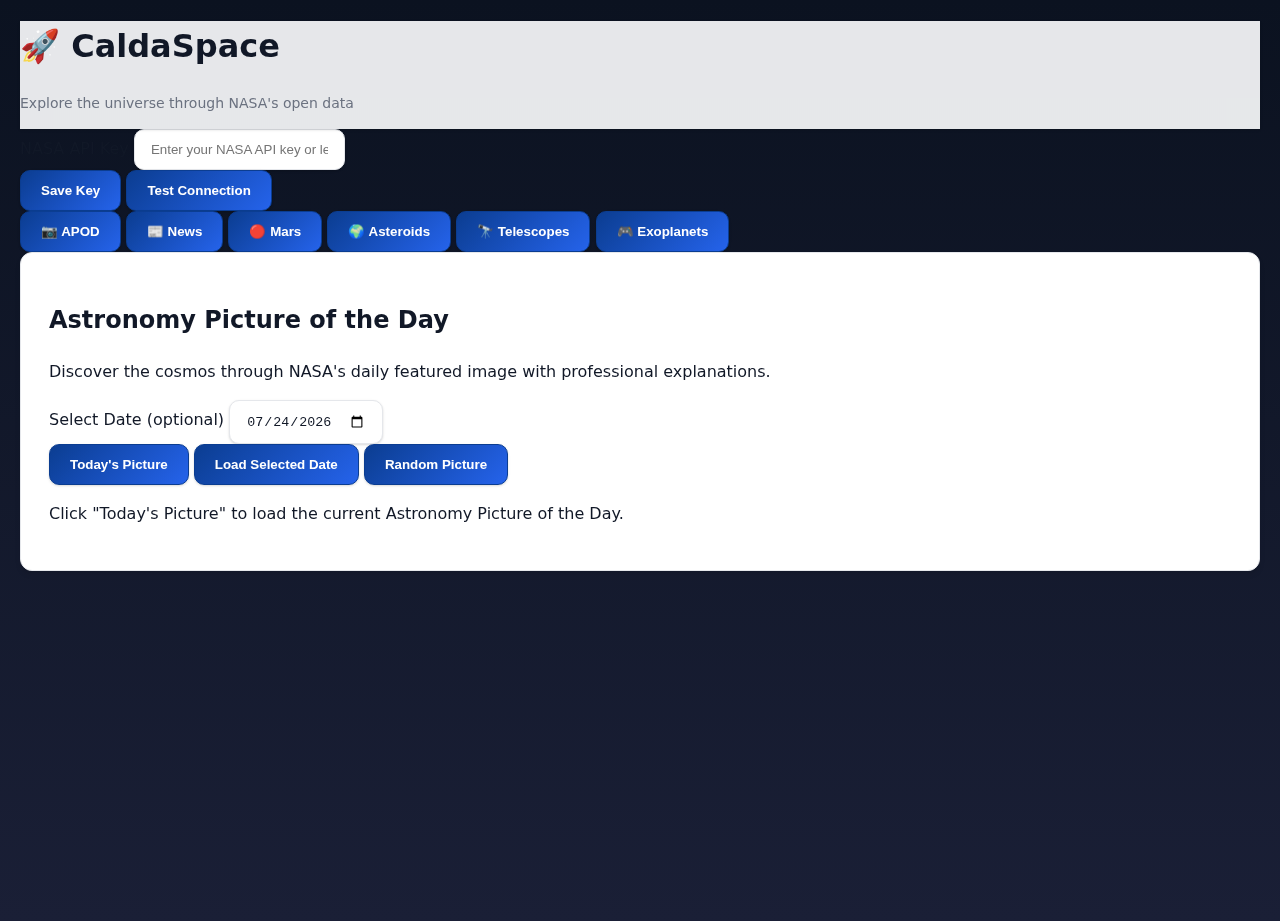
<file: index.html>
<!DOCTYPE html>
<html lang="en">
<head>
    <meta charset="UTF-8">
    <meta name="viewport" content="width=device-width, initial-scale=1.0">
    <title>CaldaSpace | Space Data Explorer</title>
    <link rel="stylesheet" href="style.css">
</head>
<body>
    <div class="container">
        <header>
            <h1>🚀 CaldaSpace</h1>
            <p class="subtitle">Explore the universe through NASA's open data</p>
        </header>

        <div class="api-section">
            <div class="form-group">
                <label for="apiKey">NASA API Key</label>
                <input type="text" id="apiKey" placeholder="Enter your NASA API key or leave empty for DEMO_KEY">
            </div>
            <div class="button-group">
                <button class="btn-primary" onclick="saveApiKey()">Save Key</button>
                <button class="btn-secondary" onclick="testConnection()">Test Connection</button>
            </div>
            <div id="apiStatus"></div>
        </div>

        <div class="tabs">
            <button class="tab active" onclick="switchTab('apod')">📷 APOD</button>
            <button class="tab" onclick="switchTab('news')">📰 News</button>
            <button class="tab" onclick="switchTab('mars')">🔴 Mars</button>
            <button class="tab" onclick="switchTab('neo')">🌍 Asteroids</button>
            <button class="tab" onclick="switchTab('telescopes')">🔭 Telescopes</button>
            <button class="tab" onclick="switchTab('exoplanets')">🎮 Exoplanets</button>
        </div>

        <!-- APOD Tab -->
        <div id="apod" class="tab-content active">
            <div class="feature-card">
                <h2 class="feature-title">Astronomy Picture of the Day</h2>
                <p class="feature-description">Discover the cosmos through NASA's daily featured image with professional explanations.</p>
                
                <div class="form-group">
                    <label for="apodDate">Select Date (optional)</label>
                    <input type="date" id="apodDate">
                </div>
                
                <div class="button-group">
                    <button class="btn-primary" onclick="loadAPOD()">Today's Picture</button>
                    <button class="btn-secondary" onclick="loadAPODDate()">Load Selected Date</button>
                    <button class="btn-secondary" onclick="loadRandomAPOD()">Random Picture</button>
                </div>
                
                <div class="results-area" id="apodResults">
                    <p>Click "Today's Picture" to load the current Astronomy Picture of the Day.</p>
                </div>
            </div>
        </div>

        <!-- News Tab -->
        <div id="news" class="tab-content">
            <div class="feature-card">
                <h2 class="feature-title">Latest Space News</h2>
                <p class="feature-description">Stay updated with the latest developments from NASA and space agencies worldwide.</p>
                <button class="btn-primary" onclick="loadNews()">Load Latest News</button>
                <div class="results-area" id="newsResults">
                    <p>Click "Load Latest News" to see the most recent space exploration updates.</p>
                </div>
            </div>
        </div>

        <!-- Mars Tab -->
        <div id="mars" class="tab-content">
            <div class="feature-card">
                <h2 class="feature-title">Mars Rover Photos</h2>
                <p class="feature-description">Explore Mars through the cameras of NASA's rover missions.</p>
                
                <div class="form-group">
                    <label for="marsSol">Mars Sol (Day) - optional</label>
                    <input type="text" id="marsSol" placeholder="e.g., 1000 (leave empty for latest)">
                </div>
                
                <div class="button-group">
                    <button class="btn-primary" onclick="loadMarsPhotos('curiosity')">Curiosity Rover</button>
                    <button class="btn-secondary" onclick="loadMarsPhotos('perseverance')">Perseverance Rover</button>
                    <button class="btn-secondary" onclick="loadMarsPhotos('opportunity')">Opportunity Rover</button>
                    <button class="btn-secondary" onclick="loadMarsPhotos('spirit')">Spirit Rover</button>
                </div>
                
                <div class="results-area" id="marsResults">
                    <p>Select a rover to view Mars photos. Each rover has explored different regions of Mars.</p>
                </div>
            </div>
        </div>

        <!-- NEO Tab -->
        <div id="neo" class="tab-content">
            <div class="feature-card">
                <h2 class="feature-title">Near Earth Objects</h2>
                <p class="feature-description">Track asteroids and comets approaching Earth with detailed orbital information.</p>
                
                <div class="form-group">
                    <label for="neoDate">Date to Check</label>
                    <input type="date" id="neoDate">
                </div>
                
                <div class="button-group">
                    <button class="btn-primary" onclick="loadNEO()">Load Today's Objects</button>
                    <button class="btn-secondary" onclick="loadNEODate()">Load Selected Date</button>
                </div>
                
                <div class="results-area" id="neoResults">
                    <p>Click "Load Today's Objects" to see asteroids and comets near Earth.</p>
                </div>
            </div>
        </div>

        <!-- Telescopes Tab -->
        <div id="telescopes" class="tab-content">
            <div class="feature-card">
                <h2 class="feature-title">Space Telescope Images</h2>
                <p class="feature-description">Browse stunning imagery from NASA's space telescopes including Hubble and James Webb.</p>
                
                <div class="button-group">
                    <button class="btn-primary" onclick="loadTelescopeImages()">Load Sample Images</button>
                    <button class="btn-secondary" onclick="loadHubbleImages()">Hubble Gallery</button>
                    <button class="btn-secondary" onclick="loadJWSTImages()">James Webb Gallery</button>
                </div>
                
                <div class="results-area" id="telescopeResults">
                    <p>Click "Load Sample Images" to view telescope imagery from various space missions.</p>
                </div>
            </div>
        </div>

        <!-- Exoplanets Tab -->
        <div id="exoplanets" class="tab-content">
            <div class="feature-card">
                <h2 class="feature-title">Exoplanet Discovery Game</h2>
                <p class="feature-description">Help discover new planets by analyzing real transit data from space telescopes!</p>
                
                <div class="button-group">
                    <button class="btn-primary" onclick="startExoplanetGame()">Start New Round</button>
                    <button class="btn-secondary" onclick="resetGame()">Reset Game</button>
                </div>
                
                <div class="results-area" id="exoplanetResults">
                    <p>Click "Start New Round" to begin the exoplanet discovery challenge!</p>
                </div>
            </div>
        </div>
    </div>

    <script>
        let currentApiKey = localStorage.getItem('nasa_api_key') || 'DEMO_KEY';
        let gameState = { score: 0, discoveries: 0, round: 0 };

        function showStatus(message, type) {
            const statusDiv = document.getElementById('apiStatus');
            statusDiv.innerHTML = `<div class="status ${type}">${message}</div>`;
        }

        function saveApiKey() {
            const apiKeyInput = document.getElementById('apiKey');
            const key = apiKeyInput.value.trim() || 'DEMO_KEY';
            
            currentApiKey = key;
            localStorage.setItem('nasa_api_key', key);
            
            if (key === 'DEMO_KEY') {
                showStatus('Using DEMO_KEY (limited requests)', 'error');
            } else {
                showStatus('API key saved successfully!', 'success');
            }
        }

        async function testConnection() {
            if (!currentApiKey) {
                showStatus('Please save an API key first', 'error');
                return;
            }

            showStatus('Testing connection...', 'success');
            
            try {
                const response = await fetch(`https://api.nasa.gov/planetary/apod?api_key=${currentApiKey}&date=2024-01-01`);
                if (response.ok) {
                    showStatus('✅ API connection successful!', 'success');
                } else {
                    showStatus('❌ API connection failed. Check your key.', 'error');
                }
            } catch (error) {
                showStatus('❌ Connection failed: ' + error.message, 'error');
            }
        }

        function switchTab(tabName) {
            // Remove active class from all tabs and contents
            document.querySelectorAll('.tab').forEach(tab => tab.classList.remove('active'));
            document.querySelectorAll('.tab-content').forEach(content => content.classList.remove('active'));
            
            // Add active class to clicked tab and corresponding content
            event.target.classList.add('active');
            document.getElementById(tabName).classList.add('active');
        }

        async function loadAPOD() {
            const resultsDiv = document.getElementById('apodResults');
            resultsDiv.innerHTML = '<div class="loading show"><div class="spinner"></div>Loading today\'s astronomy picture...</div>';
            
            try {
                const response = await fetch(`https://api.nasa.gov/planetary/apod?api_key=${currentApiKey}`);
                const data = await response.json();
                
                if (response.ok) {
                    const mediaContent = data.media_type === 'video' 
                        ? `<iframe src="${data.url}" width="100%" height="400" style="border-radius: 8px;" allowfullscreen></iframe>`
                        : `<div class="image-container">
                             <img src="${data.hdurl || data.url}" alt="${data.title}" onclick="window.open(this.src, '_blank')">
                           </div>`;
                           
                    resultsDiv.innerHTML = `
                        <h3>${data.title}</h3>
                        <p class="item-meta">📅 ${data.date} ${data.copyright ? `| 📸 ${data.copyright}` : ''}</p>
                        ${mediaContent}
                        <p style="margin-top: 16px;">${data.explanation}</p>
                    `;
                } else {
                    throw new Error(data.error?.message || 'Failed to load APOD');
                }
            } catch (error) {
                resultsDiv.innerHTML = `<p style="color: #991b1b;">❌ Error loading APOD: ${error.message}</p>`;
            }
        }

        async function loadAPODDate() {
            const dateInput = document.getElementById('apodDate');
            const selectedDate = dateInput.value;
            
            if (!selectedDate) {
                showStatus('Please select a date first', 'error');
                return;
            }
            
            const resultsDiv = document.getElementById('apodResults');
            resultsDiv.innerHTML = '<div class="loading show"><div class="spinner"></div>Loading picture for selected date...</div>';
            
            try {
                const response = await fetch(`https://api.nasa.gov/planetary/apod?api_key=${currentApiKey}&date=${selectedDate}`);
                const data = await response.json();
                
                if (response.ok) {
                    const mediaContent = data.media_type === 'video' 
                        ? `<iframe src="${data.url}" width="100%" height="400" style="border-radius: 8px;" allowfullscreen></iframe>`
                        : `<div class="image-container">
                             <img src="${data.hdurl || data.url}" alt="${data.title}" onclick="window.open(this.src, '_blank')">
                           </div>`;
                           
                    resultsDiv.innerHTML = `
                        <h3>${data.title}</h3>
                        <p class="item-meta">📅 ${data.date} ${data.copyright ? `| 📸 ${data.copyright}` : ''}</p>
                        ${mediaContent}
                        <p style="margin-top: 16px;">${data.explanation}</p>
                    `;
                } else {
                    throw new Error(data.error?.message || 'Failed to load APOD');
                }
            } catch (error) {
                resultsDiv.innerHTML = `<p style="color: #991b1b;">❌ Error loading APOD: ${error.message}</p>`;
            }
        }

        async function loadRandomAPOD() {
            const resultsDiv = document.getElementById('apodResults');
            resultsDiv.innerHTML = '<div class="loading show"><div class="spinner"></div>Loading random astronomy picture...</div>';
            
            try {
                const response = await fetch(`https://api.nasa.gov/planetary/apod?api_key=${currentApiKey}&count=1`);
                const data = await response.json();
                
                if (response.ok) {
                    const apod = Array.isArray(data) ? data[0] : data;
                    const mediaContent = apod.media_type === 'video' 
                        ? `<iframe src="${apod.url}" width="100%" height="400" style="border-radius: 8px;" allowfullscreen></iframe>`
                        : `<div class="image-container">
                             <img src="${apod.hdurl || apod.url}" alt="${apod.title}" onclick="window.open(this.src, '_blank')">
                           </div>`;
                           
                    resultsDiv.innerHTML = `
                        <h3>${apod.title}</h3>
                        <p class="item-meta">📅 ${apod.date} ${apod.copyright ? `| 📸 ${apod.copyright}` : ''}</p>
                        ${mediaContent}
                        <p style="margin-top: 16px;">${apod.explanation}</p>
                    `;
                } else {
                    throw new Error(data.error?.message || 'Failed to load random APOD');
                }
            } catch (error) {
                resultsDiv.innerHTML = `<p style="color: #991b1b;">❌ Error loading random APOD: ${error.message}</p>`;
            }
        }

        function loadNews() {
            const resultsDiv = document.getElementById('newsResults');
            resultsDiv.innerHTML = '<div class="loading show"><div class="spinner"></div>Loading space news...</div>';
            
            // Simulated news data since NASA doesn't have a direct news API
            setTimeout(() => {
                const newsItems = [
                    {
                        title: "🚀 Artemis Mission Update: Lunar Base Construction Begins",
                        source: "NASA",
                        date: "2025-10-08",
                        description: "NASA announces significant progress in establishing the first permanent lunar base as part of the Artemis program."
                    },
                    {
                        title: "🔭 James Webb Discovers New Exoplanet in Habitable Zone",
                        source: "NASA",
                        date: "2025-10-07", 
                        description: "The James Webb Space Telescope has confirmed a new Earth-sized exoplanet in the habitable zone of a nearby star."
                    },
                    {
                        title: "🛸 Mars Sample Return Mission Shows Promising Results",
                        source: "NASA/ESA",
                        date: "2025-10-06",
                        description: "The Mars Sample Return mission continues to make progress, with samples showing signs of ancient microbial life."
                    }
                ];
                
                const newsHtml = newsItems.map(article => `
                    <div class="item-card">
                        <h3 class="item-title">${article.title}</h3>
                        <p class="item-meta">📰 ${article.source} | 📅 ${article.date}</p>
                        <p>${article.description}</p>
                    </div>
                `).join('');
                
                resultsDiv.innerHTML = newsHtml;
            }, 1000);
        }

        async function loadMarsPhotos(rover) {
            const resultsDiv = document.getElementById('marsResults');
            const solInput = document.getElementById('marsSol');
            let sol = solInput.value.trim();
            
            // Default sol values that are known to have photos
            const defaultSols = {
                'curiosity': '1000',
                'perseverance': '100', 
                'opportunity': '1000',
                'spirit': '500'
            };
            
            if (!sol) {
                sol = defaultSols[rover] || '1000';
            }
            
            resultsDiv.innerHTML = `<div class="loading show"><div class="spinner"></div>Loading ${rover} photos from Sol ${sol}...</div>`;
            
            try {
                const url = `https://api.nasa.gov/mars-photos/api/v1/rovers/${rover}/photos?sol=${sol}&api_key=${currentApiKey}`;
                console.log('Fetching:', url);
                
                const response = await fetch(url);
                
                if (!response.ok) {
                    throw new Error(`HTTP ${response.status}: ${response.statusText}`);
                }
                
                const contentType = response.headers.get('content-type');
                if (!contentType || !contentType.includes('application/json')) {
                    throw new Error('Invalid response format - expected JSON');
                }
                
                const data = await response.json();
                
                if (data.photos && data.photos.length > 0) {
                    const photosHtml = data.photos.slice(0, 6).map(photo => `
                        <div class="item-card">
                            <div class="image-container">
                                <img src="${photo.img_src}" alt="Mars photo from ${rover}" onclick="window.open(this.src, '_blank')">
                            </div>
                            <h4 class="item-title">Sol ${photo.sol} - ${photo.camera.full_name}</h4>
                            <p class="item-meta">📅 ${photo.earth_date} | 🤖 ${rover.charAt(0).toUpperCase() + rover.slice(1)}</p>
                        </div>
                    `).join('');
                    
                    resultsDiv.innerHTML = `<h3>📸 ${rover.charAt(0).toUpperCase() + rover.slice(1)} Photos (Sol ${sol})</h3><p>Found ${data.photos.length} photos</p>${photosHtml}`;
                } else {
                    resultsDiv.innerHTML = `<p>❌ No photos found for ${rover} on Sol ${sol}. Try a different sol number:</p>
                        <ul style="margin-left: 20px;">
                            <li>Curiosity: 1000, 2000, 3000</li>
                            <li>Perseverance: 100, 200, 300</li>
                            <li>Opportunity: 500, 1000</li>
                            <li>Spirit: 100, 500</li>
                        </ul>`;
                }
            } catch (error) {
                console.error('Mars Photos Error:', error);
                resultsDiv.innerHTML = `<p style="color: #991b1b;">❌ Error loading Mars photos: ${error.message}</p>
                    <p>Try a different rover or sol number.</p>`;
            }
        }

        async function loadNEO() {
            const today = new Date().toISOString().split('T')[0];
            await loadNEOForDate(today);
        }

        async function loadNEODate() {
            const dateInput = document.getElementById('neoDate');
            const selectedDate = dateInput.value;
            
            if (!selectedDate) {
                showStatus('Please select a date first', 'error');
                return;
            }
            
            await loadNEOForDate(selectedDate);
        }

        async function loadNEOForDate(date) {
            const resultsDiv = document.getElementById('neoResults');
            resultsDiv.innerHTML = '<div class="loading show"><div class="spinner"></div>Loading near Earth objects...</div>';
            
            try {
                const response = await fetch(`https://api.nasa.gov/neo/rest/v1/feed?start_date=${date}&end_date=${date}&api_key=${currentApiKey}`);
                const data = await response.json();
                
                if (response.ok) {
                    const neos = data.near_earth_objects[date] || [];
                    
                    if (neos.length > 0) {
                        const neosHtml = neos.slice(0, 8).map(neo => `
                            <div class="item-card">
                                <h4 class="item-title">${neo.name}</h4>
                                <p class="item-meta">
                                    🌍 Diameter: ${Math.round(neo.estimated_diameter.meters.estimated_diameter_min)} - ${Math.round(neo.estimated_diameter.meters.estimated_diameter_max)} meters
                                </p>
                                <p class="item-meta">
                                    ⚠️ Potentially Hazardous: ${neo.is_potentially_hazardous_asteroid ? 'Yes' : 'No'}
                                </p>
                                <p class="item-meta">
                                    📅 Close Approach: ${neo.close_approach_data[0].close_approach_date}
                                </p>
                            </div>
                        `).join('');
                        
                        resultsDiv.innerHTML = `<h3>🌍 Near Earth Objects for ${date}</h3><p>Found ${neos.length} objects</p>${neosHtml}`;
                    } else {
                        resultsDiv.innerHTML = '<p>No near Earth objects found for this date.</p>';
                    }
                } else {
                    throw new Error(data.error_message || 'Failed to load NEO data');
                }
            } catch (error) {
                resultsDiv.innerHTML = `<p style="color: #991b1b;">❌ Error loading NEO data: ${error.message}</p>`;
            }
        }

        function loadTelescopeImages() {
            const resultsDiv = document.getElementById('telescopeResults');
            resultsDiv.innerHTML = '<div class="loading show"><div class="spinner"></div>Loading telescope images...</div>';
            
            setTimeout(() => {
                resultsDiv.innerHTML = `
                    <div class="item-card">
                        <div class="image-container">
                            <img src="https://apod.nasa.gov/apod/image/2510/WitchBroom_Meyers_6043.jpg" alt="Witch's Broom Nebula" onclick="window.open(this.src, '_blank')">
                        </div>
                        <h4 class="item-title">Witch's Broom Nebula (NGC 6960)</h4>
                        <p class="item-meta">🔭 Hubble Space Telescope | 📅 Recent observation</p>
                        <p>A section of the Veil Nebula supernova remnant in the constellation Cygnus.</p>
                    </div>
                    
                    <div class="item-card">
                        <div class="image-container">
                            <img src="https://apod.nasa.gov/apod/image/2412/MSato_Phaethon-and-Geminids-v1.jpg" alt="Geminid meteor shower" onclick="window.open(this.src, '_blank')">
                        </div>
                        <h4 class="item-title">Geminid Meteor Shower</h4>
                        <p class="item-meta">🔭 Ground-based telescope | 📅 December 2024</p>
                        <p>Asteroid 3200 Phaethon and its meteoroid stream during the Geminid meteor shower.</p>
                    </div>
                `;
            }, 1000);
        }

        function loadHubbleImages() {
            loadTelescopeImages(); // Same for now, can be expanded
        }

        function loadJWSTImages() {
            loadTelescopeImages(); // Same for now, can be expanded
        }

        function startExoplanetGame() {
            gameState.round++;
            const resultsDiv = document.getElementById('exoplanetResults');
            
            resultsDiv.innerHTML = `
                <div style="text-align: center;">
                    <h3>🎮 Round ${gameState.round}: Transit Detection</h3>
                    <p>Click on the dips in the light curve to detect planet transits!</p>
                    <canvas id="transitCanvas" class="canvas-game" width="600" height="300" onclick="detectTransit(event)"></canvas>
                    <div style="margin-top: 16px;">
                        <p><strong>Score:</strong> ${gameState.score} | <strong>Discoveries:</strong> ${gameState.discoveries}</p>
                        <div class="button-group" style="justify-content: center; margin-top: 12px;">
                            <button class="btn-secondary" onclick="nextStar()">Next Star System</button>
                            <button class="btn-secondary" onclick="resetGame()">Reset Game</button>
                        </div>
                    </div>
                </div>
            `;
            
            drawTransitCurve();
        }

        function drawTransitCurve() {
            const canvas = document.getElementById('transitCanvas');
            if (!canvas) return;
            
            const ctx = canvas.getContext('2d');
            const rect = canvas.getBoundingClientRect();
            
            // Set actual canvas size
            canvas.width = rect.width;
            canvas.height = rect.height;
            
            ctx.clearRect(0, 0, canvas.width, canvas.height);
            
            // Draw light curve with potential transit
            ctx.strokeStyle = '#3b82f6';
            ctx.lineWidth = 2;
            ctx.beginPath();
            
            for (let x = 0; x < canvas.width; x++) {
                let y = canvas.height / 2 + Math.sin(x * 0.02) * 20 + Math.random() * 8 - 4;
                
                // Add transit dips at random locations
                const transitCenter = canvas.width * 0.4;
                if (Math.abs(x - transitCenter) < 40) {
                    y += 30 * Math.exp(-Math.pow(x - transitCenter, 2) / 800);
                }
                
                if (x === 0) {
                    ctx.moveTo(x, y);
                } else {
                    ctx.lineTo(x, y);
                }
            }
            ctx.stroke();
            
            // Draw grid lines
            ctx.strokeStyle = '#e5e7eb';
            ctx.lineWidth = 1;
            for (let i = 0; i < 5; i++) {
                const y = (canvas.height / 4) * i;
                ctx.beginPath();
                ctx.moveTo(0, y);
                ctx.lineTo(canvas.width, y);
                ctx.stroke();
            }
        }

        function detectTransit(event) {
            const canvas = event.target;
            const rect = canvas.getBoundingClientRect();
            const x = event.clientX - rect.left;
            const y = event.clientY - rect.top;
            
            // Check if click is near transit location (simplified)
            const transitCenter = rect.width * 0.4;
            const distance = Math.abs(x - transitCenter);
            
            if (distance < 60) {
                gameState.score += 100;
                gameState.discoveries++;
                
                const resultsDiv = document.getElementById('exoplanetResults');
                const scoreElement = resultsDiv.querySelector('p');
                if (scoreElement) {
                    scoreElement.innerHTML = `<strong>Score:</strong> ${gameState.score} | <strong>Discoveries:</strong> ${gameState.discoveries} | ✅ Transit detected!`;
                }
            } else {
                const resultsDiv = document.getElementById('exoplanetResults');
                const scoreElement = resultsDiv.querySelector('p');
                if (scoreElement) {
                    scoreElement.innerHTML = `<strong>Score:</strong> ${gameState.score} | <strong>Discoveries:</strong> ${gameState.discoveries} | ❌ No transit there`;
                }
            }
        }

        function nextStar() {
            drawTransitCurve();
            const resultsDiv = document.getElementById('exoplanetResults');
            const scoreElement = resultsDiv.querySelector('p');
            if (scoreElement) {
                scoreElement.innerHTML = `<strong>Score:</strong> ${gameState.score} | <strong>Discoveries:</strong> ${gameState.discoveries} | 🌟 New star system loaded`;
            }
        }

        function resetGame() {
            gameState = { score: 0, discoveries: 0, round: 0 };
            const resultsDiv = document.getElementById('exoplanetResults');
            resultsDiv.innerHTML = '<p>Click "Start New Round" to begin the exoplanet discovery challenge!</p>';
        }

        // Initialize on page load
        window.addEventListener('load', () => {
            // Load saved API key
            const savedKey = localStorage.getItem('nasa_api_key');
            if (savedKey) {
                document.getElementById('apiKey').value = savedKey;
                currentApiKey = savedKey;
                if (savedKey === 'DEMO_KEY') {
                    showStatus('Using DEMO_KEY (limited requests)', 'error');
                } else {
                    showStatus('Saved API key loaded', 'success');
                }
            }
            
            // Set today's date as default
            const today = new Date().toISOString().split('T')[0];
            document.getElementById('apodDate').value = today;
            document.getElementById('neoDate').value = today;
        });
    </script>
</body>
</html>
</file>
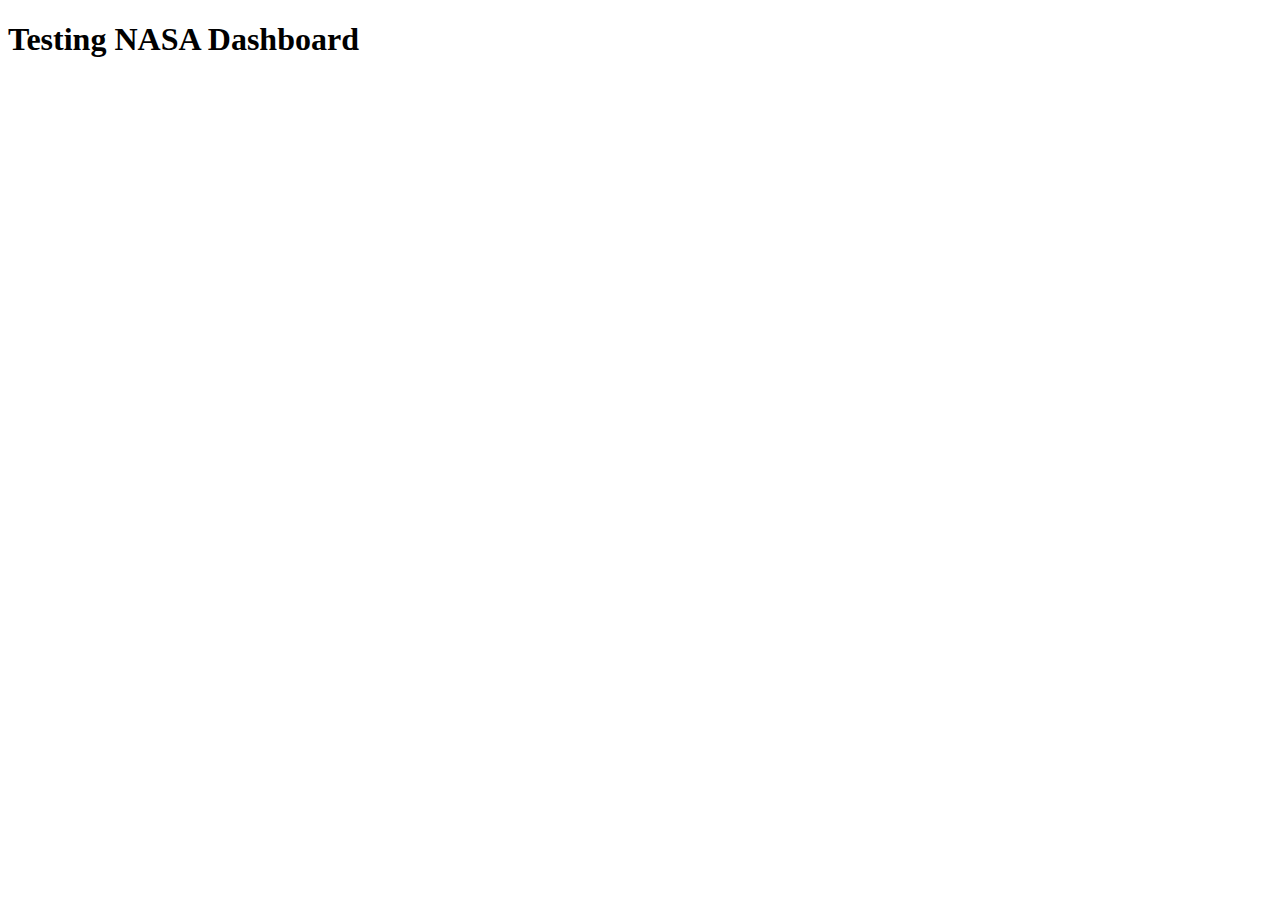
<file: test.html>
<!DOCTYPE html>
<html>
<head>
    <title>Syntax Test</title>
</head>
<body>
    <h1>Testing NASA Dashboard</h1>
    <script type="module">
        // Test import to identify syntax error
        try {
            import('./js/api.js')
                .then(() => console.log('API module loaded successfully'))
                .catch(err => console.error('API module error:', err));
                
            import('./js/app.js')
                .then(() => console.log('App module loaded successfully'))
                .catch(err => console.error('App module error:', err));
        } catch (error) {
            console.error('Import error:', error);
        }
    </script>
</body>
</html>
</file>
<file: style.css>
/* CaldaSpace - Ultimate Space Exploration Dashboard Styles */
/* Complete CSS with news integration, multi-agency support, and advanced features */

:root {
  --bg: #ffffff;
  --text: #111827;
  --muted: #6b7280;
  --primary: #0b3d91;
  --accent: #2563eb;
  --card: #ffffff;
  --border: #e5e7eb;
  --success: #10b981;
  --warning: #f59e0b;
  --error: #ef4444;
  --shadow: 0 1px 2px rgba(0,0,0,0.06), 0 1px 3px rgba(0,0,0,0.1);
  --shadow-lg: 0 4px 6px -1px rgba(0,0,0,0.1), 0 2px 4px -1px rgba(0,0,0,0.06);
  --shadow-xl: 0 10px 15px -3px rgba(0,0,0,0.1), 0 4px 6px -2px rgba(0,0,0,0.05);
  --radius: 12px;
  --gradient-primary: linear-gradient(135deg, var(--primary), var(--accent));
  --gradient-space: linear-gradient(180deg, #0b1220 0%, #1a1f36 100%);
  --gradient-news: linear-gradient(135deg, #667eea 0%, #764ba2 100%);
  --gradient-agency: linear-gradient(135deg, #f093fb 0%, #f5576c 100%);
}

html[data-theme='dark'] {
  --bg: #0b1220;
  --text: #e5e7eb;
  --muted: #9ca3af;
  --primary: #60a5fa;
  --accent: #93c5fd;
  --card: #0f172a;
  --border: #1f2937;
  --success: #34d399;
  --warning: #fbbf24;
  --error: #f87171;
  --shadow: 0 1px 2px rgba(0,0,0,0.5), 0 1px 3px rgba(0,0,0,0.4);
  --shadow-lg: 0 4px 6px -1px rgba(0,0,0,0.4), 0 2px 4px -1px rgba(0,0,0,0.3);
  --shadow-xl: 0 10px 15px -3px rgba(0,0,0,0.3), 0 4px 6px -2px rgba(0,0,0,0.2);
  --gradient-space: linear-gradient(180deg, #0b1220 0%, #1a1f36 100%);
}

* { box-sizing: border-box; }
body { 
  margin: 0; 
  font-family: ui-sans-serif, system-ui, -apple-system, Segoe UI, Roboto, Helvetica, Arial; 
  background: var(--gradient-space); 
  color: var(--text); 
  line-height: 1.6; 
  transition: background-color 0.3s, color 0.3s;
  min-height: 100vh;
}
.container { max-width: 1400px; margin: 0 auto; padding: 0 20px; }
.row { display: flex; gap: 12px; flex-wrap: wrap; align-items: center; }

/* Enhanced Header */
header { 
  position: sticky; 
  top: 0; 
  backdrop-filter: saturate(180%) blur(12px); 
  background: color-mix(in srgb, var(--bg) 90%, transparent); 
  border-bottom: 1px solid color-mix(in srgb, var(--border) 50%, transparent); 
  z-index: 100; 
  box-shadow: var(--shadow);
}
.header-content {
  display: flex; 
  align-items: center; 
  justify-content: space-between; 
  padding: 20px 0;
  flex-wrap: wrap;
  gap: 20px;
}
.branding h1 { 
  font-size: 28px; 
  letter-spacing: .3px; 
  margin: 0; 
  background: var(--gradient-primary); 
  -webkit-background-clip: text; 
  -webkit-text-fill-color: transparent; 
  background-clip: text; 
  font-weight: 700;
}
.subtitle { 
  font-size: 14px; 
  color: var(--muted); 
  margin-top: 6px; 
  max-width: 500px;
  line-height: 1.4;
}
.theme-toggle { display: flex; gap: 10px; align-items: center; }
.switch { position: relative; display: inline-block; width: 48px; height: 28px; }
.switch input { display: none; }
.slider { 
  position: absolute; 
  cursor: pointer; 
  inset: 0; 
  background: var(--border); 
  border-radius: 999px; 
  transition: .3s;
  box-shadow: var(--shadow);
}
.slider:before { 
  content: ""; 
  position: absolute; 
  height: 22px; 
  width: 22px; 
  left: 3px; 
  top: 3px; 
  background: var(--card); 
  border-radius: 999px; 
  transition: .3s; 
  box-shadow: var(--shadow-lg);
}
input:checked + .slider { background: var(--accent); }
input:checked + .slider:before { transform: translateX(20px); }

/* Enhanced Sections */
.api-key-section, .tab-content, .news-section, .agency-status-section { 
  background: var(--card); 
  border: 1px solid var(--border); 
  border-radius: var(--radius); 
  box-shadow: var(--shadow-lg); 
  padding: 28px; 
  margin-bottom: 32px;
  backdrop-filter: blur(8px);
}

.news-section, .agency-status-section {
  background: color-mix(in srgb, var(--card) 95%, var(--accent) 5%);
}

.tab-content { display: none; }
.tab-content.active { display: block; animation: fadeSlideIn .4s ease; }
@keyframes fadeSlideIn { 
  from { opacity: 0; transform: translateY(10px); } 
  to { opacity: 1; transform: translateY(0); } 
}

/* News Section Styles */
.news-section h2, .agency-status-section h2 {
  background: var(--gradient-primary);
  -webkit-background-clip: text;
  -webkit-text-fill-color: transparent;
  background-clip: text;
  font-size: 24px;
  font-weight: 700;
  margin-bottom: 16px;
}

.news-controls {
  display: flex;
  gap: 16px;
  align-items: center;
  margin: 20px 0;
  flex-wrap: wrap;
}

.news-controls select {
  padding: 10px 16px;
  border: 1px solid var(--border);
  border-radius: 8px;
  background: var(--bg);
  color: var(--text);
  font-size: 14px;
}

.news-grid {
  display: grid;
  grid-template-columns: repeat(auto-fill, minmax(350px, 1fr));
  gap: 24px;
  margin-top: 24px;
}

.news-card {
  background: var(--card);
  border: 1px solid var(--border);
  border-radius: var(--radius);
  overflow: hidden;
  box-shadow: var(--shadow-lg);
  transition: all 0.3s ease;
  position: relative;
}

.news-card:hover {
  transform: translateY(-4px);
  box-shadow: var(--shadow-xl);
}

.news-image {
  position: relative;
  height: 200px;
  overflow: hidden;
}

.news-image img {
  width: 100%;
  height: 100%;
  object-fit: cover;
  transition: transform 0.3s;
}

.news-card:hover .news-image img {
  transform: scale(1.05);
}

.news-category-badge {
  position: absolute;
  top: 12px;
  right: 12px;
  background: var(--gradient-primary);
  color: white;
  padding: 6px 12px;
  border-radius: 20px;
  font-size: 12px;
  font-weight: 600;
  backdrop-filter: blur(8px);
}

.news-content {
  padding: 20px;
}

.news-title {
  font-size: 16px;
  font-weight: 700;
  color: var(--text);
  margin: 0 0 12px 0;
  line-height: 1.4;
}

.news-description {
  color: var(--muted);
  font-size: 14px;
  line-height: 1.5;
  margin-bottom: 16px;
}

.news-meta {
  display: flex;
  justify-content: space-between;
  align-items: center;
  font-size: 12px;
  color: var(--muted);
}

.news-date {
  font-weight: 600;
}

.news-source {
  opacity: 0.8;
}

/* Agency Status Cards */
.agency-grid {
  display: grid;
  grid-template-columns: repeat(auto-fit, minmax(320px, 1fr));
  gap: 24px;
  margin-top: 24px;
}

.agency-card {
  background: var(--card);
  border: 1px solid var(--border);
  border-radius: var(--radius);
  padding: 24px;
  box-shadow: var(--shadow-lg);
  transition: all 0.3s ease;
  position: relative;
  overflow: hidden;
}

.agency-card::before {
  content: '';
  position: absolute;
  top: 0;
  left: 0;
  right: 0;
  height: 4px;
  background: var(--gradient-agency);
}

.agency-card:hover {
  transform: translateY(-4px);
  box-shadow: var(--shadow-xl);
}

.agency-header {
  display: flex;
  align-items: center;
  gap: 12px;
  margin-bottom: 16px;
}

.agency-icon {
  font-size: 32px;
  filter: drop-shadow(0 2px 4px rgba(0,0,0,0.1));
}

.agency-header h3 {
  margin: 0;
  font-size: 18px;
  font-weight: 700;
  color: var(--text);
}

.agency-subtitle {
  color: var(--muted);
  font-size: 14px;
  margin-bottom: 16px;
  font-style: italic;
}

.agency-details > div {
  margin: 8px 0;
  font-size: 14px;
  color: var(--muted);
}

.agency-status {
  display: flex;
  align-items: center;
  gap: 8px;
  margin-top: 16px;
  font-size: 14px;
  font-weight: 600;
}

.status-indicator {
  width: 8px;
  height: 8px;
  border-radius: 50%;
  display: inline-block;
}

.status-indicator.active {
  background: var(--success);
  box-shadow: 0 0 8px var(--success);
}

.agency-footer {
  margin-top: 16px;
  padding-top: 16px;
  border-top: 1px solid var(--border);
  font-size: 12px;
  color: var(--muted);
  opacity: 0.7;
}

/* Enhanced Tabs */
.dashboard-tabs { 
  display: grid; 
  grid-template-columns: repeat(4, minmax(180px, 1fr)); 
  gap: 16px; 
  margin: 32px 0; 
}
.tab-btn { 
  border: 1px solid var(--border); 
  background: var(--card); 
  color: var(--text); 
  padding: 16px 20px; 
  border-radius: 12px; 
  cursor: pointer; 
  transition: all .3s ease; 
  box-shadow: var(--shadow); 
  text-align: center; 
  font-weight: 600;
  position: relative;
  overflow: hidden;
}
.tab-btn:hover { 
  transform: translateY(-2px); 
  box-shadow: var(--shadow-lg);
  color: var(--accent);
}
.tab-btn.active { 
  background: var(--gradient-primary); 
  color: white; 
  transform: translateY(-2px);
  box-shadow: var(--shadow-xl);
}

/* Enhanced Forms */
.input-group { display: flex; gap: 16px; align-items: center; margin: 16px 0; flex-wrap: wrap; }
.input-group input { flex: 1; min-width: 200px; }
input[type="text"], input[type="date"], input[type="number"], input[type="range"], select { 
  border: 1px solid var(--border); 
  background: var(--bg); 
  color: var(--text); 
  padding: 12px 16px; 
  border-radius: 10px; 
  outline: none; 
  transition: all 0.3s;
  box-shadow: var(--shadow);
}
input:focus, select:focus { 
  border-color: var(--accent); 
  box-shadow: 0 0 0 3px color-mix(in srgb, var(--accent) 15%, transparent), var(--shadow-lg); 
  transform: translateY(-1px);
}
button { 
  border: 1px solid var(--primary); 
  background: var(--gradient-primary); 
  color: white; 
  padding: 12px 20px; 
  border-radius: 10px; 
  cursor: pointer; 
  transition: all .3s; 
  font-weight: 600;
  box-shadow: var(--shadow);
  position: relative;
  overflow: hidden;
}
button:hover:not(:disabled) { 
  transform: translateY(-2px); 
  box-shadow: var(--shadow-xl);
}
button:disabled { opacity: 0.6; cursor: not-allowed; transform: none; }

/* Enhanced Status Messages */
.api-status { 
  margin-top: 12px; 
  padding: 12px 16px; 
  border-radius: 8px; 
  font-size: 14px; 
  font-weight: 500;
  transition: all 0.3s;
  border-left: 4px solid transparent;
}
.api-status.success { 
  background: color-mix(in srgb, var(--success) 10%, transparent); 
  color: var(--success); 
  border-left-color: var(--success);
  border: 1px solid color-mix(in srgb, var(--success) 20%, transparent); 
}
.api-status.warning { 
  background: color-mix(in srgb, var(--warning) 10%, transparent); 
  color: var(--warning); 
  border-left-color: var(--warning);
  border: 1px solid color-mix(in srgb, var(--warning) 20%, transparent); 
}
.api-status.error { 
  background: color-mix(in srgb, var(--error) 10%, transparent); 
  color: var(--error); 
  border-left-color: var(--error);
  border: 1px solid color-mix(in srgb, var(--error) 20%, transparent); 
}

/* Clickable Images */
.clickable-image-container { position: relative; }
.clickable-image {
  transition: all 0.3s ease;
  border: 2px solid transparent;
}
.clickable-image:hover {
  transform: scale(1.02);
  box-shadow: var(--shadow-xl);
  border-color: var(--accent);
}
.image-attribution {
  text-align: center;
  margin-top: 8px;
  opacity: 0.7;
  transition: opacity 0.3s;
  font-size: 12px;
}
.clickable-image:hover + .image-attribution {
  opacity: 1;
}

/* Enhanced Content Cards */
.content-card { 
  background: var(--card); 
  border: 1px solid var(--border); 
  border-radius: var(--radius); 
  padding: 24px; 
  box-shadow: var(--shadow-lg);
  margin: 24px 0;
  transition: all 0.3s;
}
.content-card.enhanced {
  box-shadow: var(--shadow-xl);
  transform: translateY(-2px);
}
.content-card img, .content-card iframe { 
  width: 100%; 
  height: auto; 
  border-radius: 12px; 
  margin-bottom: 16px;
  box-shadow: var(--shadow-lg);
}
.content-card h3 { 
  margin: 16px 0 12px; 
  color: var(--text); 
  font-size: 22px;
  font-weight: 700;
}
.content-card p { color: var(--muted); line-height: 1.7; }

/* APOD Enhanced Styling */
.apod-info { margin-top: 20px; }
.apod-meta { 
  display: flex; 
  gap: 24px; 
  margin: 16px 0; 
  flex-wrap: wrap;
  font-size: 14px;
}
.apod-explanation { 
  margin: 20px 0; 
  line-height: 1.7;
  font-size: 16px;
}
.source-quick-links, .source-links-grid { 
  display: flex; 
  gap: 12px; 
  margin-top: 16px; 
  flex-wrap: wrap;
}
.quick-link, .source-link { 
  display: inline-block;
  padding: 10px 18px;
  background: var(--gradient-primary);
  color: white;
  text-decoration: none;
  border-radius: 8px;
  font-size: 14px;
  font-weight: 500;
  transition: all 0.3s;
  box-shadow: var(--shadow);
}
.source-link.primary {
  padding: 14px 28px;
  font-size: 16px;
  box-shadow: var(--shadow-lg);
}
.quick-link:hover, .source-link:hover {
  transform: translateY(-2px);
  box-shadow: var(--shadow-lg);
  text-decoration: none;
}

/* Enhanced Loading States */
.loading { 
  display: none; 
  text-align: center; 
  color: var(--muted); 
  padding: 40px; 
  background: var(--card);
  border-radius: var(--radius);
  border: 1px solid var(--border);
  box-shadow: var(--shadow);
  font-size: 16px;
}
.loading.show { display: block; animation: pulseGlow 2s infinite; }
@keyframes pulseGlow { 
  0%, 100% { opacity: 1; transform: scale(1); } 
  50% { opacity: 0.7; transform: scale(1.01); } 
}

/* Enhanced Error and No Data Messages */
.error-message, .no-data { 
  background: color-mix(in srgb, var(--error) 8%, var(--card)); 
  border: 1px solid color-mix(in srgb, var(--error) 25%, transparent); 
  color: var(--error); 
  padding: 24px; 
  border-radius: var(--radius); 
  text-align: center; 
  margin: 24px 0;
  box-shadow: var(--shadow);
  font-size: 16px;
}
.no-data { 
  background: color-mix(in srgb, var(--muted) 5%, var(--card)); 
  border-color: color-mix(in srgb, var(--muted) 20%, transparent); 
  color: var(--muted); 
}

/* Enhanced Photo Grids */
.photo-grid { 
  display: grid; 
  grid-template-columns: repeat(auto-fill, minmax(340px, 1fr)); 
  gap: 24px; 
  margin-top: 24px; 
}
.photo-grid.timeline-view { grid-template-columns: 1fr; gap: 32px; }
.photo-grid.advanced-grid { grid-template-columns: repeat(auto-fill, minmax(380px, 1fr)); gap: 28px; }

.photo-item { 
  border: 1px solid var(--border); 
  border-radius: 16px; 
  overflow: hidden; 
  background: var(--card); 
  box-shadow: var(--shadow-lg); 
  transition: all 0.3s ease;
}
.photo-item.enhanced {
  box-shadow: var(--shadow-xl);
}
.photo-item:hover { 
  transform: translateY(-6px); 
  box-shadow: var(--shadow-xl);
}
.photo-item img { 
  width: 100%; 
  height: 260px; 
  object-fit: cover; 
  display: block;
  transition: transform 0.3s;
}
.photo-item:hover img {
  transform: scale(1.05);
}
.photo-info { padding: 20px 24px; }
.photo-title { 
  font-weight: 700; 
  color: var(--text); 
  margin-bottom: 8px;
  font-size: 16px;
  line-height: 1.3;
}
.photo-date, .photo-credit { 
  font-size: 13px; 
  color: var(--muted); 
  margin: 6px 0;
}
.photo-details {
  margin-top: 16px;
  font-size: 14px;
}
.photo-details > div {
  margin: 6px 0;
  color: var(--muted);
}

/* Telescope specific enhancements */
.telescope-item .photo-info {
  min-height: 120px;
  display: flex;
  flex-direction: column;
  justify-content: space-between;
}

.telescope-metadata {
  margin-top: 12px;
  padding: 12px;
  background: color-mix(in srgb, var(--accent) 5%, transparent);
  border-radius: 8px;
  font-size: 14px;
}

/* Timeline specific styles */
.timeline-date { 
  font-size: 20px; 
  font-weight: 700; 
  color: var(--primary); 
  margin-bottom: 16px;
  border-bottom: 3px solid var(--accent);
  padding-bottom: 12px;
}
.timeline-desc { 
  font-size: 15px; 
  color: var(--muted); 
  margin-top: 16px;
  line-height: 1.6;
}
.timeline-item {
  border-left: 4px solid var(--accent);
  padding-left: 24px;
  margin-left: 24px;
  position: relative;
}
.timeline-item::before {
  content: '';
  position: absolute;
  left: -8px;
  top: 0;
  width: 12px;
  height: 12px;
  background: var(--accent);
  border-radius: 50%;
  box-shadow: 0 0 0 4px var(--card);
}

/* Enhanced NEO Styling */
.neo-controls-panel {
  background: var(--card);
  border: 1px solid var(--border);
  border-radius: var(--radius);
  padding: 24px;
  margin: 24px 0;
  box-shadow: var(--shadow-lg);
}

.neo-view-controls {
  border-top: 1px solid var(--border);
  padding-top: 16px;
  margin-top: 16px;
}

.neo-3d-container {
  position: relative;
  background: var(--card);
  border: 2px solid var(--border);
  border-radius: var(--radius);
  margin: 32px 0;
  box-shadow: var(--shadow-xl);
  overflow: hidden;
}

#neo3DCanvas {
  width: 100%;
  height: 600px;
  display: block;
  border-radius: var(--radius);
}

.neo-3d-error {
  position: absolute;
  top: 50%;
  left: 50%;
  transform: translate(-50%, -50%);
  background: color-mix(in srgb, var(--error) 10%, var(--card));
  padding: 24px;
  border-radius: 12px;
  text-align: center;
  color: var(--error);
  border: 2px solid color-mix(in srgb, var(--error) 20%, transparent);
}

.neo-info-panel {
  position: absolute;
  top: 20px;
  right: 20px;
  background: color-mix(in srgb, var(--card) 95%, transparent);
  backdrop-filter: blur(12px);
  padding: 20px;
  border-radius: 12px;
  border: 1px solid color-mix(in srgb, var(--border) 50%, transparent);
  max-width: 300px;
  box-shadow: var(--shadow-lg);
}

.neo-info-panel h4 {
  margin: 0 0 16px 0;
  color: var(--primary);
  font-size: 16px;
  font-weight: 600;
}

.neo-selected-info h5 {
  margin: 0 0 12px 0;
  color: var(--text);
  font-size: 14px;
  font-weight: 600;
}

.neo-detail-grid {
  display: grid;
  gap: 8px;
  font-size: 12px;
}

.neo-item { 
  background: var(--card); 
  border: 1px solid var(--border); 
  border-left: 4px solid var(--primary); 
  border-radius: 12px; 
  padding: 24px; 
  margin: 20px 0; 
  transition: all 0.3s ease;
  cursor: pointer;
}
.neo-item.enhanced {
  box-shadow: var(--shadow-lg);
}
.neo-item:hover { 
  transform: translateX(8px) translateY(-3px); 
  box-shadow: var(--shadow-xl);
}
.neo-item.hazardous { 
  border-left-color: var(--error); 
  background: color-mix(in srgb, var(--card) 90%, var(--error) 10%); 
}
.neo-header { 
  display: flex; 
  justify-content: space-between; 
  align-items: flex-start; 
  margin-bottom: 20px;
  flex-wrap: wrap;
  gap: 16px;
}
.neo-header h4 { 
  margin: 0; 
  color: var(--text); 
  font-size: 18px;
  font-weight: 700;
}
.neo-badges {
  display: flex;
  gap: 10px;
  flex-wrap: wrap;
}
.hazard-badge, .size-badge { 
  font-size: 11px; 
  font-weight: 700; 
  padding: 8px 12px; 
  border-radius: 20px; 
  text-transform: uppercase; 
  letter-spacing: 0.5px;
}
.hazard-badge.danger { 
  background: color-mix(in srgb, var(--error) 15%, transparent); 
  color: var(--error); 
}
.hazard-badge.safe { 
  background: color-mix(in srgb, var(--success) 15%, transparent); 
  color: var(--success); 
}
.size-badge {
  background: color-mix(in srgb, var(--accent) 15%, transparent);
  color: var(--accent);
}
.neo-details { 
  display: grid; 
  grid-template-columns: repeat(auto-fit, minmax(220px, 1fr)); 
  gap: 16px; 
  font-size: 14px; 
}
.neo-details > div { color: var(--muted); }
.neo-details strong { color: var(--text); font-weight: 600; }

/* NEO Statistics */
.neo-statistics {
  background: var(--gradient-primary);
  color: white;
  padding: 28px;
  border-radius: var(--radius);
  margin: 32px 0;
  box-shadow: var(--shadow-xl);
}

.neo-statistics h4 {
  margin: 0 0 24px 0;
  font-size: 22px;
  text-align: center;
  font-weight: 700;
}

.stats-grid {
  display: grid;
  grid-template-columns: repeat(auto-fit, minmax(140px, 1fr));
  gap: 20px;
}

.stat-item {
  text-align: center;
  padding: 20px;
  background: rgba(255, 255, 255, 0.1);
  border-radius: 12px;
  backdrop-filter: blur(8px);
  transition: all 0.3s;
}

.stat-item:hover {
  background: rgba(255, 255, 255, 0.15);
  transform: translateY(-2px);
}

.stat-item.danger {
  background: rgba(255, 68, 68, 0.2);
}

.stat-number {
  display: block;
  font-size: 28px;
  font-weight: 700;
  margin-bottom: 6px;
}

.stat-label {
  font-size: 12px;
  opacity: 0.9;
  text-transform: uppercase;
  letter-spacing: 0.5px;
}

/* Enhanced Modal Styles */
.modal { 
  display: none; 
  position: fixed; 
  z-index: 1000; 
  left: 0; 
  top: 0; 
  width: 100%; 
  height: 100%; 
  background-color: rgba(0,0,0,0.8);
  backdrop-filter: blur(8px);
  animation: modalFadeIn 0.3s ease;
}
@keyframes modalFadeIn { from { opacity: 0; } to { opacity: 1; } }

.modal-content { 
  background: var(--card); 
  margin: 3% auto; 
  border: 1px solid var(--border); 
  border-radius: var(--radius); 
  width: 90%; 
  max-width: 1000px; 
  max-height: 90vh;
  overflow: auto;
  box-shadow: var(--shadow-xl);
  animation: modalSlideIn 0.4s ease;
}
@keyframes modalSlideIn { 
  from { transform: translateY(-30px) scale(0.9); opacity: 0; } 
  to { transform: translateY(0) scale(1); opacity: 1; } 
}

.modal-header { 
  padding: 28px; 
  border-bottom: 1px solid var(--border); 
  display: flex; 
  justify-content: space-between; 
  align-items: center;
  background: var(--gradient-primary);
  color: white;
}
.modal-header h3 { margin: 0; font-size: 22px; font-weight: 700; }
.close-modal { 
  background: none; 
  border: none; 
  font-size: 32px; 
  cursor: pointer; 
  color: white; 
  padding: 0; 
  width: 44px; 
  height: 44px;
  border-radius: 50%;
  transition: all 0.3s;
  display: flex;
  align-items: center;
  justify-content: center;
}
.close-modal:hover { 
  background: rgba(255, 255, 255, 0.1); 
  transform: scale(1.1);
}

.modal-body { padding: 28px; }
.modal-tabs { 
  display: flex; 
  border-bottom: 2px solid var(--border); 
  margin-bottom: 28px;
  gap: 8px;
}
.modal-tab { 
  background: none; 
  border: none; 
  padding: 14px 24px; 
  cursor: pointer; 
  color: var(--muted); 
  border-bottom: 3px solid transparent;
  transition: all 0.3s;
  font-weight: 500;
  font-size: 14px;
}
.modal-tab.active, .modal-tab:hover { 
  color: var(--accent); 
  border-bottom-color: var(--accent);
  background: color-mix(in srgb, var(--accent) 5%, transparent);
}
.modal-tab-content { display: none; }
.modal-tab-content.active { display: block; animation: fadeIn 0.3s ease; }
@keyframes fadeIn { from { opacity: 0; } to { opacity: 1; } }

.metadata-grid { 
  display: grid; 
  grid-template-columns: 1fr; 
  gap: 16px; 
}
.metadata-item { 
  padding: 16px; 
  background: var(--bg); 
  border-radius: 8px; 
  border: 1px solid var(--border);
  transition: all 0.3s;
}
.metadata-item:hover {
  background: color-mix(in srgb, var(--accent) 5%, var(--bg));
  border-color: var(--accent);
}

/* News Article Modal Content */
.news-article-content {
  max-width: 100%;
}

.news-image {
  width: 100%;
  max-height: 300px;
  object-fit: cover;
  border-radius: 8px;
  margin-bottom: 20px;
}

.news-meta {
  display: flex;
  gap: 20px;
  margin: 16px 0;
  flex-wrap: wrap;
  font-size: 14px;
  color: var(--muted);
}

.news-description {
  font-size: 16px;
  line-height: 1.6;
  margin: 24px 0;
}

.news-actions {
  margin-top: 24px;
  display: flex;
  gap: 12px;
  flex-wrap: wrap;
}

/* Agency Details Modal */
.agency-details h4 {
  color: var(--primary);
  font-size: 20px;
  margin-bottom: 20px;
}

.agency-details h5 {
  color: var(--text);
  font-size: 16px;
  margin: 16px 0 12px 0;
  font-weight: 600;
}

.iss-position, .iss-crew, .spacex-company, .spacex-launches, .esa-missions {
  margin-bottom: 20px;
  padding: 16px;
  background: color-mix(in srgb, var(--accent) 5%, transparent);
  border-radius: 8px;
}

.launch-item, .mission-item {
  margin: 12px 0;
  padding: 12px;
  background: var(--bg);
  border-radius: 6px;
  border-left: 3px solid var(--accent);
}

/* Controls styling */
.apod-controls, .mars-controls, .neo-controls, .telescope-controls, .news-controls { 
  background: var(--bg); 
  padding: 24px; 
  border-radius: 12px; 
  border: 1px solid var(--border); 
  margin: 24px 0;
  box-shadow: var(--shadow);
}
.telescope-controls { margin-bottom: 28px; }
.telescope-controls .row { gap: 24px; margin-bottom: 20px; }
.telescope-controls label { 
  font-size: 14px; 
  font-weight: 600; 
  color: var(--text);
  display: flex;
  flex-direction: column;
  gap: 8px;
}

/* Enhanced Footer */
footer { 
  margin-top: 80px; 
  border-top: 2px solid var(--border); 
  padding: 40px 0; 
  color: var(--muted); 
  text-align: center;
  background: var(--gradient-space);
  font-size: 14px;
  line-height: 1.6;
}
footer small {
  display: block;
  margin-top: 16px;
  opacity: 0.8;
}

/* Section descriptions */
.section-description { 
  color: var(--muted); 
  font-size: 15px; 
  margin-bottom: 24px; 
  padding: 20px; 
  background: color-mix(in srgb, var(--primary) 8%, transparent); 
  border-radius: 12px; 
  border-left: 4px solid var(--accent);
  line-height: 1.6;
}

/* Enhanced Responsive Design */
@media (max-width: 1024px) {
  .dashboard-tabs { grid-template-columns: repeat(2, 1fr); gap: 12px; }
  .news-grid { grid-template-columns: repeat(auto-fill, minmax(300px, 1fr)); }
  .agency-grid { grid-template-columns: repeat(auto-fit, minmax(280px, 1fr)); }
  .photo-grid { grid-template-columns: repeat(auto-fill, minmax(300px, 1fr)); }
  .neo-details { grid-template-columns: 1fr; }
  .stats-grid { grid-template-columns: repeat(2, 1fr); }
}

@media (max-width: 768px) {
  .dashboard-tabs { grid-template-columns: 1fr; }
  .news-grid { grid-template-columns: 1fr; }
  .agency-grid { grid-template-columns: 1fr; }
  .photo-grid { grid-template-columns: 1fr; }
  .row { flex-direction: column; align-items: stretch; }
  .telescope-controls .row { flex-direction: column; }
  .header-content { flex-direction: column; text-align: center; }
  .modal-content { width: 95%; margin: 5% auto; }
  .stats-grid { grid-template-columns: 1fr; }
  #neo3DCanvas { height: 400px; }
  .neo-info-panel { position: static; margin-top: 16px; max-width: none; }
  .branding h1 { font-size: 24px; }
  .subtitle { font-size: 13px; }
}

@media (max-width: 480px) {
  .container { padding: 0 16px; }
  .content-card, .api-key-section, .tab-content, .news-section, .agency-status-section { padding: 20px; }
  .neo-controls-panel { padding: 20px; }
  .modal-body { padding: 20px; }
  .modal-header { padding: 20px; }
  .branding h1 { font-size: 20px; }
}

/* Accessibility & Performance */
@media (prefers-reduced-motion: reduce) {
  *, *::before, *::after { 
    animation-duration: 0.01ms !important; 
    animation-iteration-count: 1 !important; 
    transition-duration: 0.01ms !important; 
  }
}

/* Enhanced Focus states */
button:focus-visible, input:focus-visible, select:focus-visible, 
.clickable-image:focus-visible, .tab-btn:focus-visible {
  outline: 3px solid var(--accent);
  outline-offset: 2px;
}

/* Loading spinner animation */
@keyframes spin {
  0% { transform: rotate(0deg); }
  100% { transform: rotate(360deg); }
}

.loading::before {
  content: '🚀';
  display: inline-block;
  font-size: 24px;
  margin-right: 12px;
  animation: spin 2s linear infinite;
}

/* Smooth scrolling */
html {
  scroll-behavior: smooth;
}

/* Enhanced selection styling */
::selection {
  background: color-mix(in srgb, var(--accent) 25%, transparent);
  color: var(--text);
}

/* Custom scrollbar */
::-webkit-scrollbar {
  width: 8px;
}

::-webkit-scrollbar-track {
  background: var(--border);
}

::-webkit-scrollbar-thumb {
  background: var(--accent);
  border-radius: 4px;
}

::-webkit-scrollbar-thumb:hover {
  background: var(--primary);
}

/* Print styles */
@media print {
  .tab-btn, .modal, .loading, .news-controls, .agency-status-section {
    display: none !important;
  }
  
  .content-card, .photo-item {
    break-inside: avoid;
  }
  
  body {
    background: white;
    color: black;
  }
}
</file>
